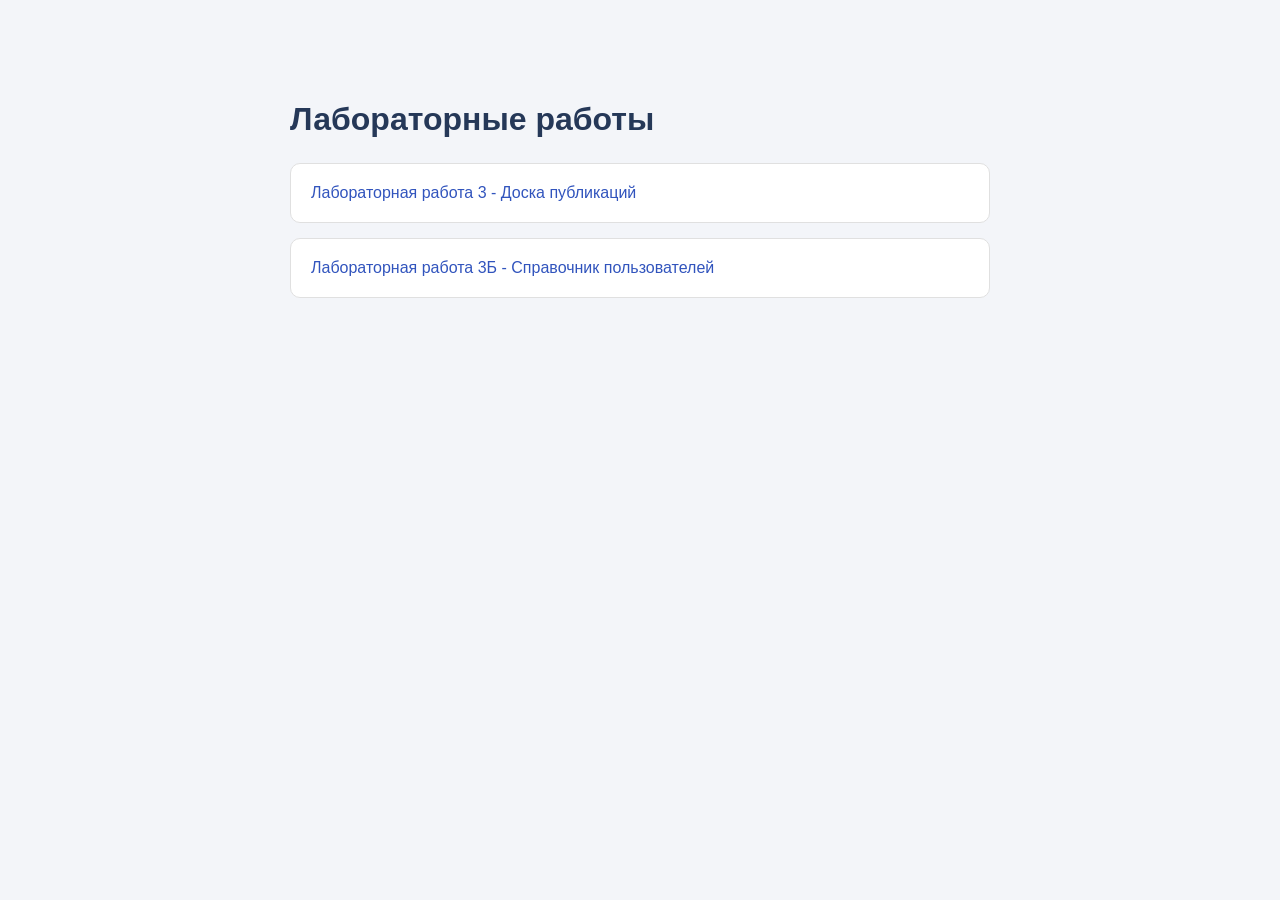
<file: index.html>
<!DOCTYPE html>
<html lang="ru">
<head>
    <meta charset="UTF-8">
    <meta name="viewport" content="width=device-width, initial-scale=1.0">
    <title>Лабораторные работы</title>
    <style>
        body {
            font-family: Arial, sans-serif;
            background-color: #f3f5f9;
            color: #253858;
            max-width: 700px;
            margin: 60px auto;
            padding: 20px;
        }

        h1 {
            margin-bottom: 25px;
        }

        a {
            display: block;
            background-color: white;
            color: #3154bd;
            text-decoration: none;
            padding: 20px;
            border: 1px solid #e0e0e0;
            border-radius: 10px;
            margin-bottom: 15px;
        }

        a:hover {
            background-color: #eaf0ff;
        }
    </style>
</head>
<body>
    <h1>Лабораторные работы</h1>

    <a href="lab_03/">
        Лабораторная работа 3 - Доска публикаций
    </a>

    <a href="lab_03b/">
        Лабораторная работа 3Б - Справочник пользователей
    </a>
</body>
</html>
</file>
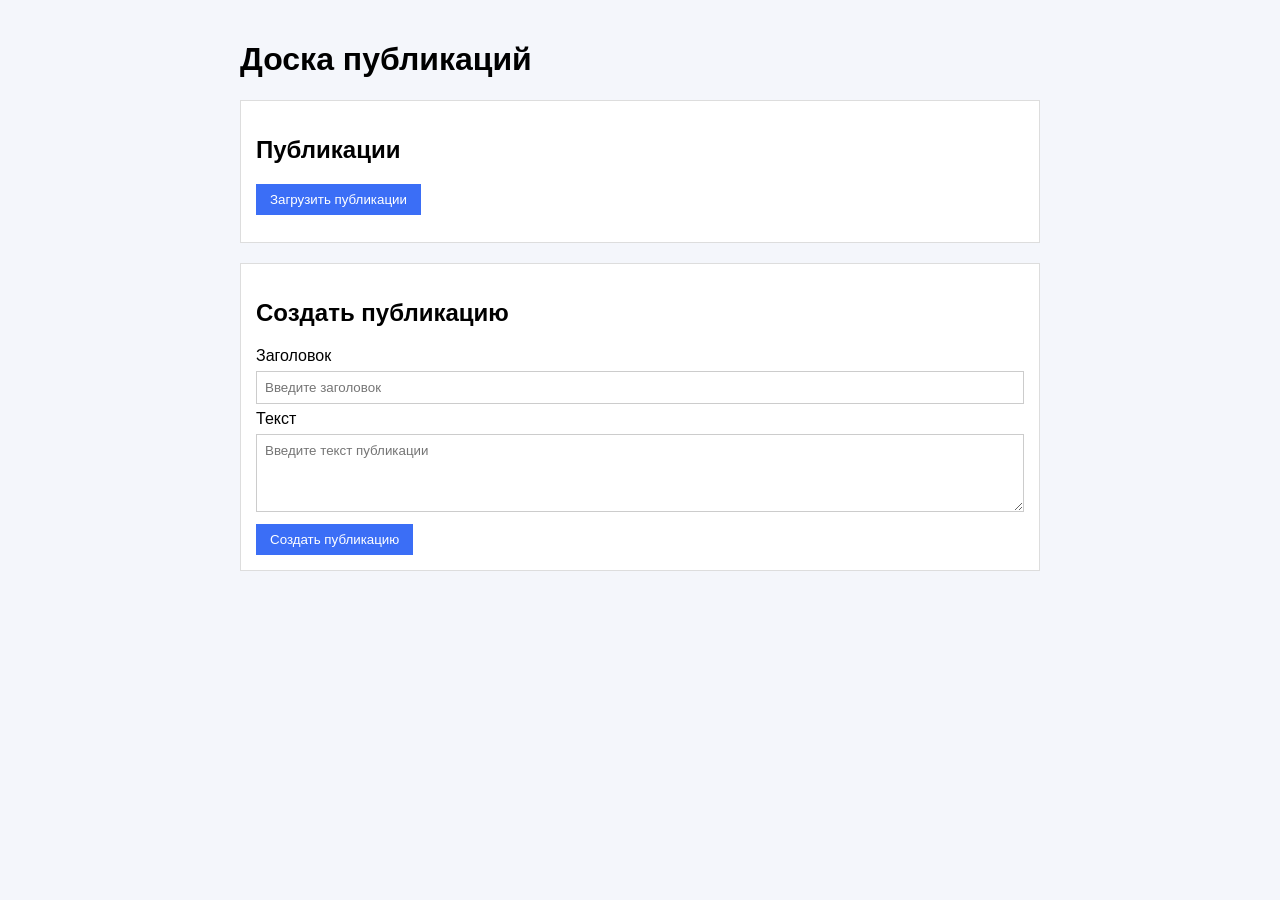
<file: lab_03/index.html>
<!DOCTYPE html>
<html lang="en">
<head>
    <meta charset="UTF-8">
    <meta name="viewport" content="width=device-width, initial-scale=1.0">
    <title>Доска публикацийI</title>
    <link rel="stylesheet" href="style.css">
</head>
<body>
    <main class="container">
        <h1>Доска публикаций</h1>

        <section class="panel">
            <h2>Публикации</h2>
            <button id="load-btn" type="button">Загрузить публикации</button>
            <div id="posts-list" class="posts-list"></div>
        </section>

        <section class="panel">
            <h2>Создать публикацию</h2>
            <form id="create-form" class="create-form">
                <label for="title">Заголовок</label>
                <input id="title" name="title" for="text" placeholder="Введите заголовок" />

                <label for="body">Текст</label>
                <textarea id="body" name="body" rows="4" for="body" placeholder="Введите текст публикации"></textarea>

                <button id="create-btn" type="submit">Создать публикацию</button>
            </form>
        </section>

        <div id="status" class="status" role="status" aria-live="polite"></div>
    </main>

    <script src="app.js"></script>
</body>
</html>
</file>
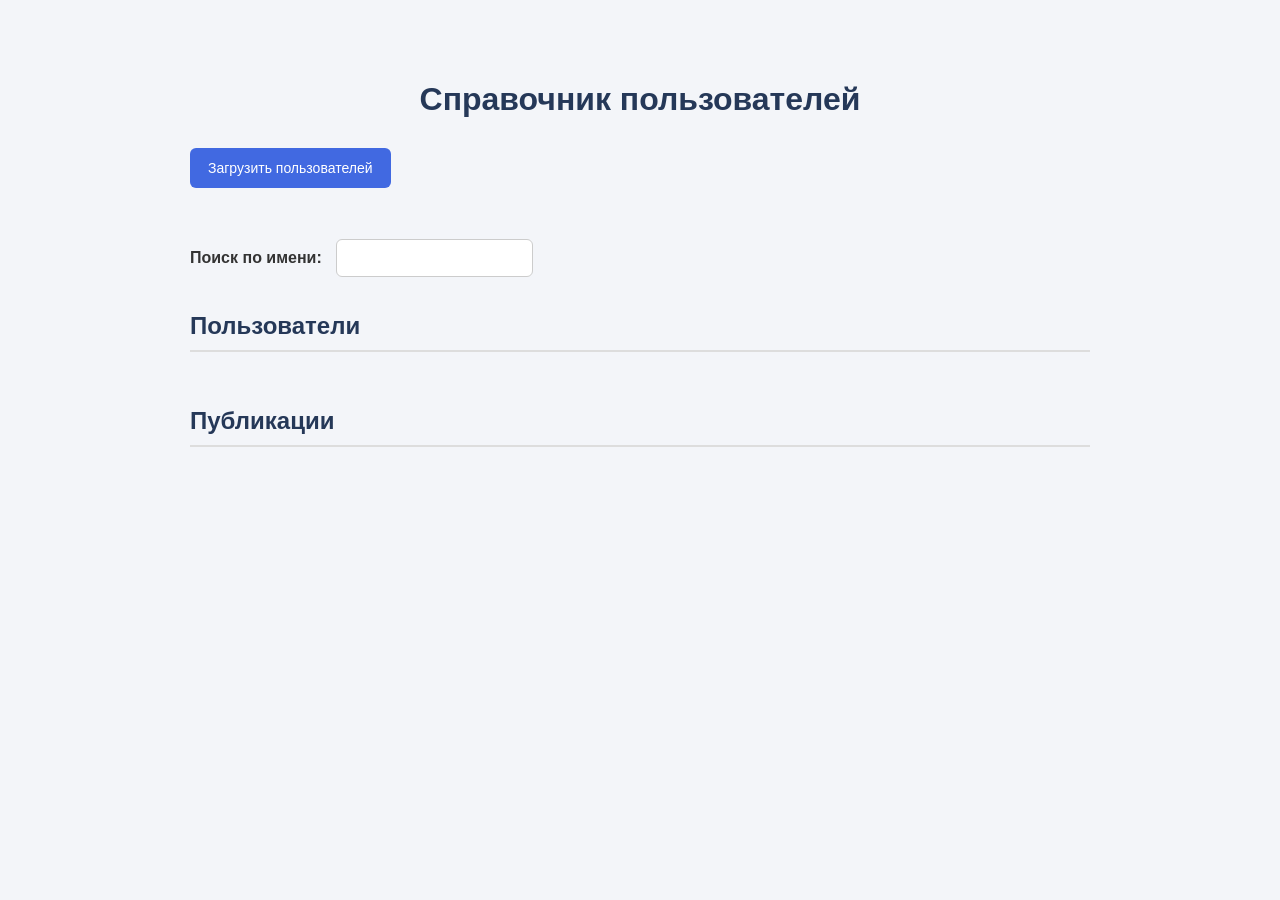
<file: lab_03b/index.html>
<!DOCTYPE html>
<html lang="en">
<head>
    <meta charset="UTF-8">
    <meta name="viewport" content="width=device-width, initial-scale=1.0">
    <title>Справочник пользователей</title>
    <link rel="stylesheet" href="style.css">
</head>
<body>
    <h1>Справочник пользователей</h1>
    
    <button id="loadUsers">Загрузить пользователей</button>
    <p id="message"></p>
    <p>
        <label for="search">Поиск по имени:</label>
        <input type="text" id="search">
    </p>

    <h2>Пользователи</h2>
    <div id="users"></div>

    <h2>Публикации</h2>
    <div id="posts"></div>

    <script src="app.js"></script>
</body>
</html>
</file>
<file: lab_03/style.css>
body {
  font-family: Arial, sans-serif;
  background: #f4f6fb;
  margin: 0;
  padding: 20px;
}

.container {
  max-width: 800px;
  margin: 0 auto;
}

.panel {
  background: #fff;
  border: 1px solid #ddd;
  padding: 15px;
  margin-bottom: 20px;
}

button {
  padding: 8px 14px;
  background: #3b6ef6;
  color: #fff;
  border: none;
  cursor: pointer;
}

button:hover:not(:disabled) {
  background: #2f5ad0;
}

button:disabled {
  background: #999;
  cursor: not-allowed;
}

.posts-list {
  margin-top: 12px;
}

.post {
  border: 1px solid #ddd;
  padding: 10px;
  margin-bottom: 10px;
}

.post h3 {
  margin: 0 0 6px;
}

.post p {
  margin: 0;
}

.create-form {
  display: flex;
  flex-direction: column;
  gap: 6px;
}

.create-form input,
.create-form textarea {
  padding: 8px;
  border: 1px solid #ccc;
  font-family: inherit;
}

.create-form button {
  align-self: flex-start;
  margin-top: 6px;
}

.status {
  display: none;
  padding: 10px;
  margin-top: 10px;
}

.status.visible {
  display: block;
}

.status.info {
  background: #e8efff;
}

.status.success {
  background: #e6f7ec;
}

.status.error {
  background: #fdeaea;
}
</file>
<file: lab_03b/style.css>
body {
    font-family: Arial, sans-serif;
    background-color: #f3f5f9;
    color: #333;
    max-width: 900px;
    margin: 40px auto;
    padding: 20px;
}

h1 {
    text-align: center;
    color: #253858;
    margin-bottom: 30px;
}

h2 {
    color: #253858;
    margin-top: 35px;
    border-bottom: 2px solid #ddd;
    padding-bottom: 10px;
}

button {
    background-color: #4169e1;
    color: white;
    border: none;
    border-radius: 6px;
    padding: 12px 18px;
    font-size: 14px;
    cursor: pointer;
}

button:hover {
    background-color: #3154bd;
}

button:disabled {
    background-color: #aaa;
    cursor: not-allowed;
}

label {
    font-weight: bold;
}

input {
    padding: 10px;
    border: 1px solid #ccc;
    border-radius: 6px;
    font-size: 14px;
    margin-left: 10px;
}

input:focus {
    outline: none;
    border-color: #4169e1;
}

#message {
    color: #555;
    font-size: 14px;
    margin-top: 15px;
    min-height: 20px;
}

#users {
    display: grid;
    grid-template-columns: repeat(3, 1fr);
    gap: 15px;
    margin-top: 20px;
}

.user {
    background-color: white;
    border: 1px solid #e0e0e0;
    border-radius: 10px;
    padding: 15px;
    box-shadow: 0 3px 8px rgba(0, 0, 0, 0.05);
}

.user:hover {
    box-shadow: 0 5px 15px rgba(0, 0, 0, 0.1);
}

.user h3 {
    color: #253858;
    margin-top: 0;
    margin-bottom: 10px;
}

.user p {
    color: #555;
    font-size: 14px;
    margin: 6px 0;
}

.user button {
    margin-top: 12px;
    padding: 9px 12px;
}

#posts {
    margin-top: 20px;
}

.post {
    background-color: white;
    border: 1px solid #e0e0e0;
    border-radius: 10px;
    padding: 15px;
    margin-bottom: 15px;
    box-shadow: 0 3px 8px rgba(0, 0, 0, 0.05);
}

@media (max-width: 600px) {
    #users {
        grid-template-columns: 1fr;
    }
}
</file>
